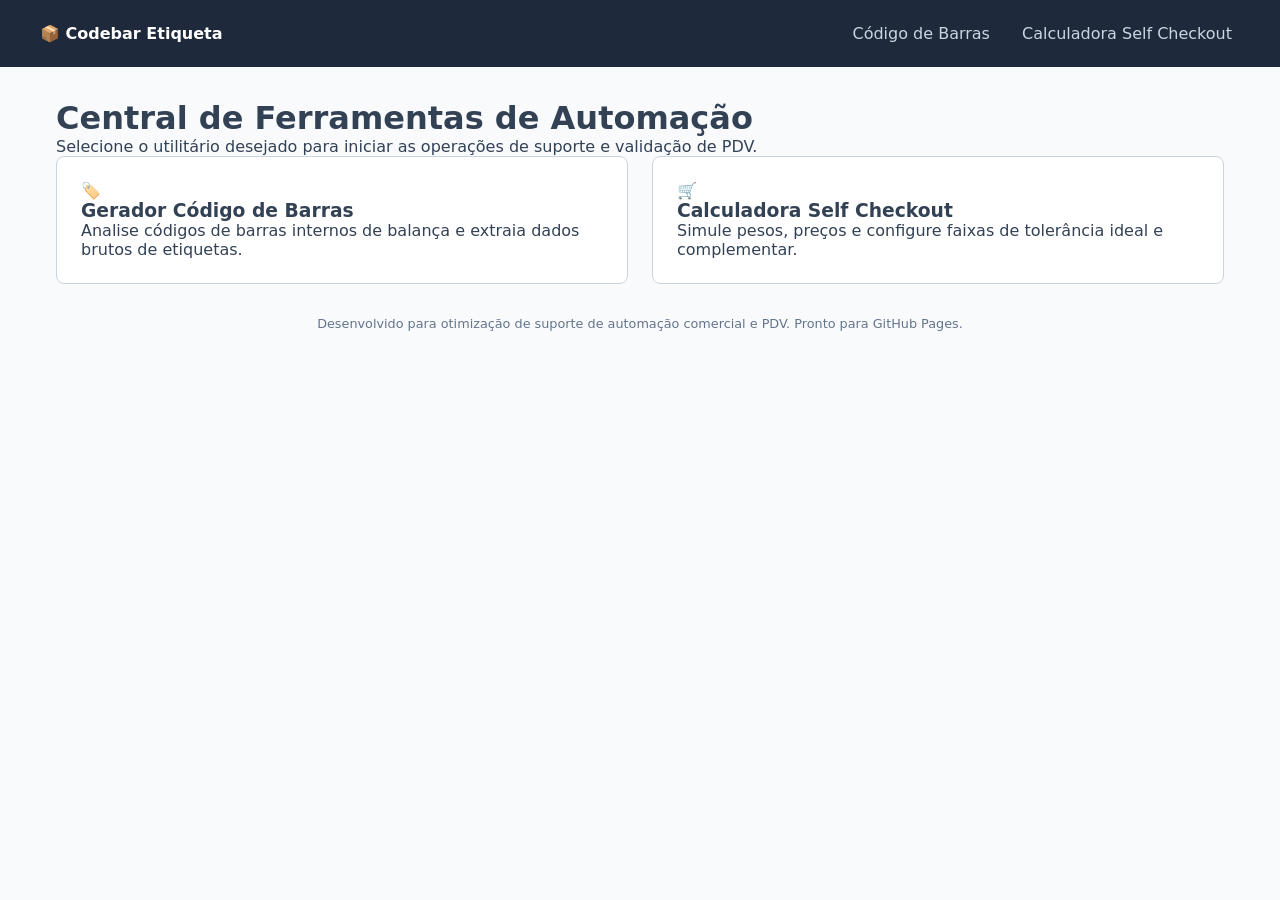
<file: index.html>
<!DOCTYPE html>
<html lang="pt-BR">
<head>
    <meta charset="UTF-8">
    <meta name="viewport" content="width=device-width, initial-scale=1.0">
    <title>Codebar Etiqueta - Painel Principal</title>
    <link rel="stylesheet" href="css/style.css">
</head>
<body>
    <nav class="navbar">
        <div class="nav-container">
            <a href="index.html" class="nav-logo">📦 Codebar Etiqueta</a>
            <div class="nav-links">
                <a href="paginas/codigo-barra.html" class="nav-item">Código de Barras</a>
                <a href="paginas/selfcheckout.html" class="nav-item">Calculadora Self Checkout</a>
            </div>
        </div>
    </nav>
    <div class="container main-panel">
        <header class="panel-header">
            <h1>Central de Ferramentas de Automação</h1>
            <p>Selecione o utilitário desejado para iniciar as operações de suporte e validação de PDV.</p>
        </header>
        <div class="grid-cards">
            <a href="paginas/codigo-barra.html" class="menu-card">
                <div class="card-icon">🏷️</div>
                <h3>Gerador Código de Barras</h3>
                <p>Analise códigos de barras internos de balança e extraia dados brutos de etiquetas.</p>
            </a>
            <a href="paginas/selfcheckout.html" class="menu-card">
                <div class="card-icon">🛒</div>
                <h3>Calculadora Self Checkout</h3>
                <p>Simule pesos, preços e configure faixas de tolerância ideal e complementar.</p>
            </a>
        </div>
    </div>
    <footer class="footer">
        <p>Desenvolvido para otimização de suporte de automação comercial e PDV. Pronto para GitHub Pages.</p>
    </footer>
</body>
</html>
</file>
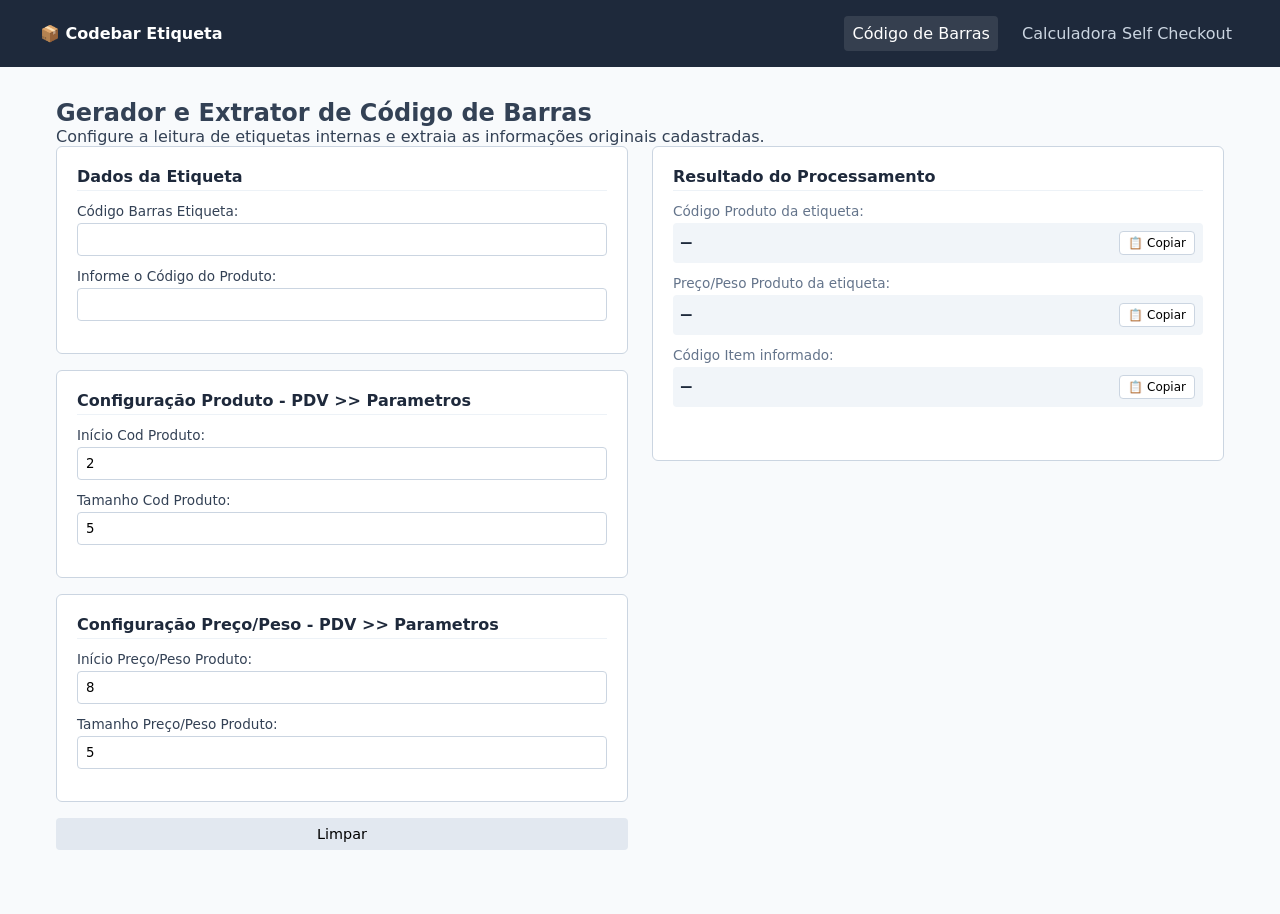
<file: paginas/codigo-barra.html>
<!DOCTYPE html>
<html lang="pt-BR">
<head>
    <meta charset="UTF-8">
    <meta name="viewport" content="width=device-width, initial-scale=1.0">
    <title>Gerador Código de Barras - Codebar Etiqueta</title>
    <link rel="stylesheet" href="../css/style.css">
</head>
<body>
    <nav class="navbar">
        <div class="nav-container">
            <a href="../index.html" class="nav-logo">📦 Codebar Etiqueta</a>
            <div class="nav-links">
                <a href="codigo-barra.html" class="nav-item active">Código de Barras</a>
                <a href="selfcheckout.html" class="nav-item">Calculadora Self Checkout</a>
            </div>
        </div>
    </nav>
    <div class="container">
        <div class="page-header">
            <h2>Gerador e Extrator de Código de Barras</h2>
            <p>Configure a leitura de etiquetas internas e extraia as informações originais cadastradas.</p>
        </div>
        <div class="tool-layout">
            <div class="form-side">
                <div class="bloco">
                    <div class="bloco-titulo">Dados da Etiqueta</div>
                    <div class="linha"><label>Código Barras Etiqueta:</label><input type="text" id="codigo" class="barcode-input"></div>
                    <div class="linha"><label>Informe o Código do Produto:</label><input type="text" id="codInformado" class="barcode-input"></div>
                </div>
                <div class="bloco">
                    <div class="bloco-titulo">Configuração Produto - PDV >> Parametros</div>
                    <div class="linha"><label>Início Cod Produto:</label><input type="number" id="iniProd" value="2" class="barcode-input"></div>
                    <div class="linha"><label>Tamanho Cod Produto:</label><input type="number" id="tamProd" value="5" class="barcode-input"></div>
                </div>
                <div class="bloco">
                    <div class="bloco-titulo">Configuração Preço/Peso - PDV >> Parametros</div>
                    <div class="linha"><label>Início Preço/Peso Produto:</label><input type="number" id="iniPreco" value="8" class="barcode-input"></div>
                    <div class="linha"><label>Tamanho Preço/Peso Produto:</label><input type="number" id="tamPreco" value="5" class="barcode-input"></div>
                </div>
                <div class="botoes">
                    <button class="btn-secondary limpar" style="width: 100%;" onclick="limparCampos()">Limpar</button>
                </div>
            </div>
            <div class="result-side">
                <div class="bloco result-box">
                    <div class="bloco-titulo">Resultado do Processamento</div>
                    <div class="result-item"><span class="label">Código Produto da etiqueta:</span><div class="res-value-wrapper"><span id="resProd" class="res-badge">—</span><button class="btn-copy-mini" id="copy-resProd" onclick="copiarElementoText('resProd')">📋 Copiar</button></div></div>
                    <div class="result-item"><span class="label">Preço/Peso Produto da etiqueta:</span><div class="res-value-wrapper"><span id="resPreco" class="res-badge">—</span><button class="btn-copy-mini" id="copy-resPreco" onclick="copiarElementoText('resPreco')">📋 Copiar</button></div></div>
                    <div class="result-item"><span class="label">Código Item informado:</span><div class="res-value-wrapper"><span id="resCodInf" class="res-badge">—</span><button class="btn-copy-mini" id="copy-resCodInf" onclick="copiarElementoText('resCodInf')">📋 Copiar</button></div></div>
                    <div id="statusMsg" class="status"></div>
                </div>
            </div>
        </div>
    </div>
    <script src="../js/util.js"></script>
    <script src="../js/codigoBarra.js"></script>
</body>
</html>
</file>
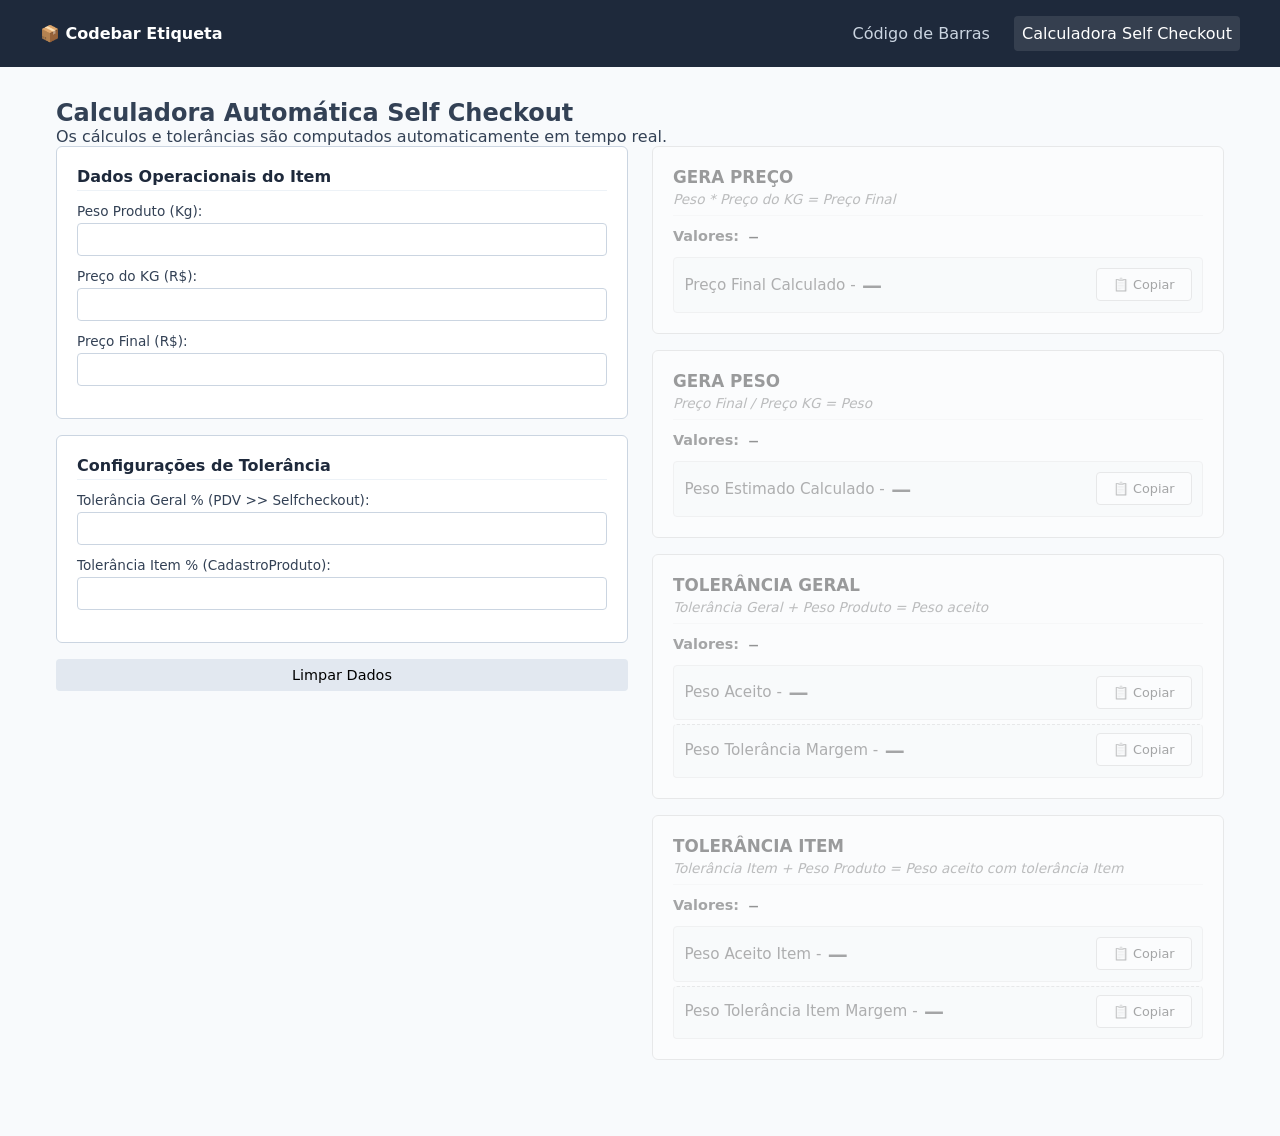
<file: paginas/selfcheckout.html>
<!DOCTYPE html>
<html lang="pt-BR">
<head>
    <meta charset="UTF-8">
    <meta name="viewport" content="width=device-width, initial-scale=1.0">
    <title>Calculadora Self Checkout - Codebar Etiqueta</title>
    <link rel="stylesheet" href="../css/style.css">
</head>
<body>
    <nav class="navbar">
        <div class="nav-container">
            <a href="../index.html" class="nav-logo">📦 Codebar Etiqueta</a>
            <div class="nav-links">
                <a href="codigo-barra.html" class="nav-item">Código de Barras</a>
                <a href="selfcheckout.html" class="nav-item active">Calculadora Self Checkout</a>
            </div>
        </div>
    </nav>
    <div class="container">
        <div class="page-header">
            <h2>Calculadora Automática Self Checkout</h2>
            <p>Os cálculos e tolerâncias são computados automaticamente em tempo real.</p>
        </div>
        <div class="tool-layout">
            <div class="form-side">
                <div class="bloco">
                    <div class="bloco-titulo">Dados Operacionais do Item</div>
                    <div class="linha"><label>Peso Produto (Kg):</label><input type="number" step="0.001" id="pesoProduto" class="calc-input"></div>
                    <div class="linha"><label>Preço do KG (R$):</label><input type="number" step="0.01" id="precoKg" class="calc-input"></div>
                    <div class="linha"><label>Preço Final (R$):</label><input type="number" step="0.01" id="precoFinal" class="calc-input"></div>
                </div>
                <div class="bloco">
                    <div class="bloco-titulo">Configurações de Tolerância</div>
                    <div class="linha"><label>Tolerância Geral % (PDV >> Selfcheckout):</label><input type="number" step="0.1" id="tolGeral" class="calc-input"></div>
                    <div class="linha"><label>Tolerância Item % (CadastroProduto):</label><input type="number" step="0.1" id="tolItem" class="calc-input"></div>
                </div>
                <div class="botoes">
                    <button class="btn-secondary limpar" style="width: 100%;" onclick="limparCalculadora()">Limpar Dados</button>
                </div>
            </div>
            <div class="result-side">
                <div class="card-calculo faded" id="card-gerar-preco">
                    <div class="card-calc-header">
                        <span class="badge-title">GERA PREÇO</span>
                        <span class="sub-formula">Peso * Preço do KG = Preço Final</span>
                    </div>
                    <div class="card-calc-body">
                        <div class="expression-values"><span class="exp-label">Valores:</span> <span class="exp-math-real" id="formula-preco">—</span></div>
                        <div class="result-display">
                            <div class="res-box"><span class="res-title">Preço Final Calculado -</span> <span class="res-value" id="res-val-preco">—</span></div>
                            <button class="btn-copiar" onclick="copiarTextoValue('res-val-preco')">📋 Copiar</button>
                        </div>
                    </div>
                </div>
                <div class="card-calculo faded" id="card-gerar-peso">
                    <div class="card-calc-header">
                        <span class="badge-title">GERA PESO</span>
                        <span class="sub-formula">Preço Final / Preço KG = Peso</span>
                    </div>
                    <div class="card-calc-body">
                        <div class="expression-values"><span class="exp-label">Valores:</span> <span class="exp-math-real" id="formula-peso">—</span></div>
                        <div class="result-display">
                            <div class="res-box"><span class="res-title">Peso Estimado Calculado -</span> <span class="res-value" id="res-val-peso">—</span></div>
                            <button class="btn-copiar" onclick="copiarTextoValue('res-val-peso')">📋 Copiar</button>
                        </div>
                    </div>
                </div>
                <div class="card-calculo faded" id="card-tol-geral">
                    <div class="card-calc-header">
                        <span class="badge-title">TOLERÂNCIA GERAL</span>
                        <span class="sub-formula">Tolerância Geral + Peso Produto = Peso aceito</span>
                    </div>
                    <div class="card-calc-body">
                        <div class="expression-values"><span class="exp-label">Valores:</span> <span class="exp-math-real" id="formula-tol-geral">—</span></div>
                        <div class="multi-results">
                            <div class="result-display">
                                <div class="res-box"><span class="res-title">Peso Aceito -</span> <span class="res-value val-medium" id="res-aceito-geral">—</span></div>
                                <button class="btn-copiar" onclick="copiarTextoValue('res-aceito-geral')">📋 Copiar</button>
                            </div>
                            <div class="result-display border-top-dash">
                                <div class="res-box"><span class="res-title">Peso Tolerância Margem -</span> <span class="res-value val-small" id="res-tol-geral">—</span></div>
                                <button class="btn-copiar" onclick="copiarTextoValue('res-tol-geral')">📋 Copiar</button>
                            </div>
                        </div>
                    </div>
                </div>
                <div class="card-calculo faded" id="card-tol-item">
                    <div class="card-calc-header highlight-orange">
                        <span class="badge-title">TOLERÂNCIA ITEM</span>
                        <span class="sub-formula">Tolerância Item + Peso Produto = Peso aceito com tolerância Item</span>
                    </div>
                    <div class="card-calc-body">
                        <div class="expression-values"><span class="exp-label">Valores:</span> <span class="exp-math-real" id="formula-tol-item">—</span></div>
                        <div class="multi-results">
                            <div class="result-display">
                                <div class="res-box"><span class="res-title">Peso Aceito Item -</span> <span class="res-value val-medium" id="res-aceito-item">—</span></div>
                                <button class="btn-copiar" onclick="copiarTextoValue('res-aceito-item')">📋 Copiar</button>
                            </div>
                            <div class="result-display border-top-dash">
                                <div class="res-box"><span class="res-title">Peso Tolerância Item Margem -</span> <span class="res-value val-small" id="res-tol-item">—</span></div>
                                <button class="btn-copiar" onclick="copiarTextoValue('res-tol-item')">📋 Copiar</button>
                            </div>
                        </div>
                    </div>
                </div>
            </div>
        </div>
    </div>
    <script src="../js/util.js"></script>
    <script src="../js/calculaPeso.js"></script>
</body>
</html>
</file>
<file: css/style.css>
:root {
    --bg-main: #f8fafc; --bg-navbar: #1e293b; --text-main: #334155; --text-light: #64748b;
    --border-color: #cbd5e1; --primary: #2563eb; --success: #15803d; --success-light: #dcfce7;
    --warning: #b45309; --warning-light: #fef3c7; --danger: #b91c1c; --danger-light: #fee2e2;
    --faded-opacity: 0.45;
}
* { box-sizing: border-box; margin: 0; padding: 0; font-family: system-ui, sans-serif; }
body { background-color: var(--bg-main); color: var(--text-main); padding-bottom: 2rem; }
.navbar { background-color: var(--bg-navbar); color: white; padding: 1rem 2rem; }
.nav-container { max-width: 1200px; margin: 0 auto; display: flex; justify-content: space-between; align-items: center; }
.nav-logo { font-weight: bold; color: white; text-decoration: none; }
.nav-links { display: flex; gap: 1rem; }
.nav-item { color: #cbd5e1; text-decoration: none; padding: 0.5rem; border-radius: 4px; }
.nav-item.active, .nav-item:hover { color: white; background: rgba(255,255,255,0.1); }
.container { max-width: 1200px; margin: 2rem auto; padding: 0 1rem; }
.grid-cards { display: grid; grid-template-columns: repeat(auto-fit, minmax(280px, 1fr)); gap: 1.5rem; }
.menu-card { background: white; padding: 1.5rem; border: 1px solid var(--border-color); border-radius: 8px; text-decoration: none; color: inherit; display: block; }
.menu-card:hover { border-color: var(--primary); transform: translateY(-2px); transition: 0.2s; }
.tool-layout { display: grid; grid-template-columns: 1fr 1fr; gap: 1.5rem; }
@media(max-width: 768px) { .tool-layout { grid-template-columns: 1fr; } }
.bloco { background: white; padding: 1.25rem; border: 1px solid var(--border-color); border-radius: 6px; margin-bottom: 1rem; }
.bloco-titulo { font-weight: bold; color: var(--bg-navbar); margin-bottom: 0.75rem; border-bottom: 1px solid #edf2f7; padding-bottom: 0.25rem; }
.linha { margin-bottom: 0.75rem; }
.linha label { display: block; font-size: 0.85rem; margin-bottom: 0.25rem; font-weight: 500; }
.linha input { width: 100%; padding: 0.5rem; border: 1px solid var(--border-color); border-radius: 4px; }
.botoes { display: flex; gap: 0.5rem; }

.card-calculo { background: white; border: 1px solid var(--border-color); border-radius: 6px; padding: 1.25rem; margin-bottom: 1rem; transition: all 0.25s; }
.card-calculo.faded { opacity: var(--faded-opacity); filter: grayscale(1); pointer-events: none; }

.card-calc-header { display: flex; flex-direction: column; gap: 0.25rem; margin-bottom: 0.75rem; padding-bottom: 0.5rem; border-bottom: 1px solid #f1f5f9; }
.badge-title { font-weight: bold; font-size: 1.05rem; color: #1e293b; display: block; }
.sub-formula { font-size: 0.85rem; color: var(--text-light); font-style: italic; display: block; }

.expression-values { margin-bottom: 0.75rem; font-size: 0.9rem; color: var(--text-main); }
.exp-label { font-weight: 600; margin-right: 0.35rem; }

.result-display { display: flex; justify-content: space-between; align-items: center; background: #f8fafc; padding: 0.65rem; border-radius: 4px; margin-top: 0.5rem; border: 1px solid #e2e8f0; }
.res-box { display: flex; align-items: center; gap: 0.4rem; flex-wrap: wrap; }
.res-title { font-size: 0.95rem; font-weight: 500; color: #475569; }
.res-value { font-size: 1.25rem; font-weight: 700; color: #334155; }

.card-calculo.active-result { border-color: #bbf7d0; background: #f0fdf4; }
.card-calculo.active-result .res-value { color: var(--success); }
.card-calculo.active-result#card-tol-item { border-color: #fed7aa; background: #fff7ed; }
.card-calculo.active-result#card-tol-item .res-value { color: var(--warning); }

.btn-copiar, .btn-primary, .btn-secondary { padding: 0.5rem 1rem; border-radius: 4px; cursor: pointer; border: none; font-size: 0.9rem; }
.btn-primary { background: var(--primary); color: white; }
.btn-secondary { background: #e2e8f0; }
.btn-copiar { background: white; border: 1px solid var(--border-color); color: var(--text-main); font-size: 0.8rem; transition: 0.1s; }
.btn-copiar:hover { background: #f1f5f9; border-color: var(--text-light); }

.border-top-dash { border-top: 1px dashed var(--border-color); padding-top: 0.5rem; margin-top: 0.25rem; }
.exp-math-real { font-family: monospace; font-weight: bold; color: #0f172a; }
.res-value-wrapper { display: flex; justify-content: space-between; background: #f1f5f9; padding: 0.5rem; border-radius: 4px; margin-bottom: 0.5rem; align-items: center; }
.res-badge { font-family: monospace; font-weight: bold; font-size: 1.1rem; color: #1e293b; }
.btn-copy-mini { padding: 0.25rem 0.5rem; font-size: 0.75rem; background: white; border: 1px solid var(--border-color); border-radius: 4px; cursor: pointer; }
.status { margin-top: 0.75rem; padding: 0.65rem; border-radius: 4px; font-size: 0.95rem; font-weight: 500; text-align: center; }
.status.sucesso { background: var(--success-light); color: var(--success); border: 1px solid #bbf7d0; }
.status.erro { background: var(--danger-light); color: var(--danger); border: 1px solid #fecaca; }
.result-item { margin-bottom: 0.75rem; }
.result-item .label { display: block; font-size: 0.85rem; color: var(--text-light); margin-bottom: 0.25rem; font-weight: 500; }
.footer { text-align: center; margin-top: 2rem; color: var(--text-light); font-size: 0.8rem; }
</file>
